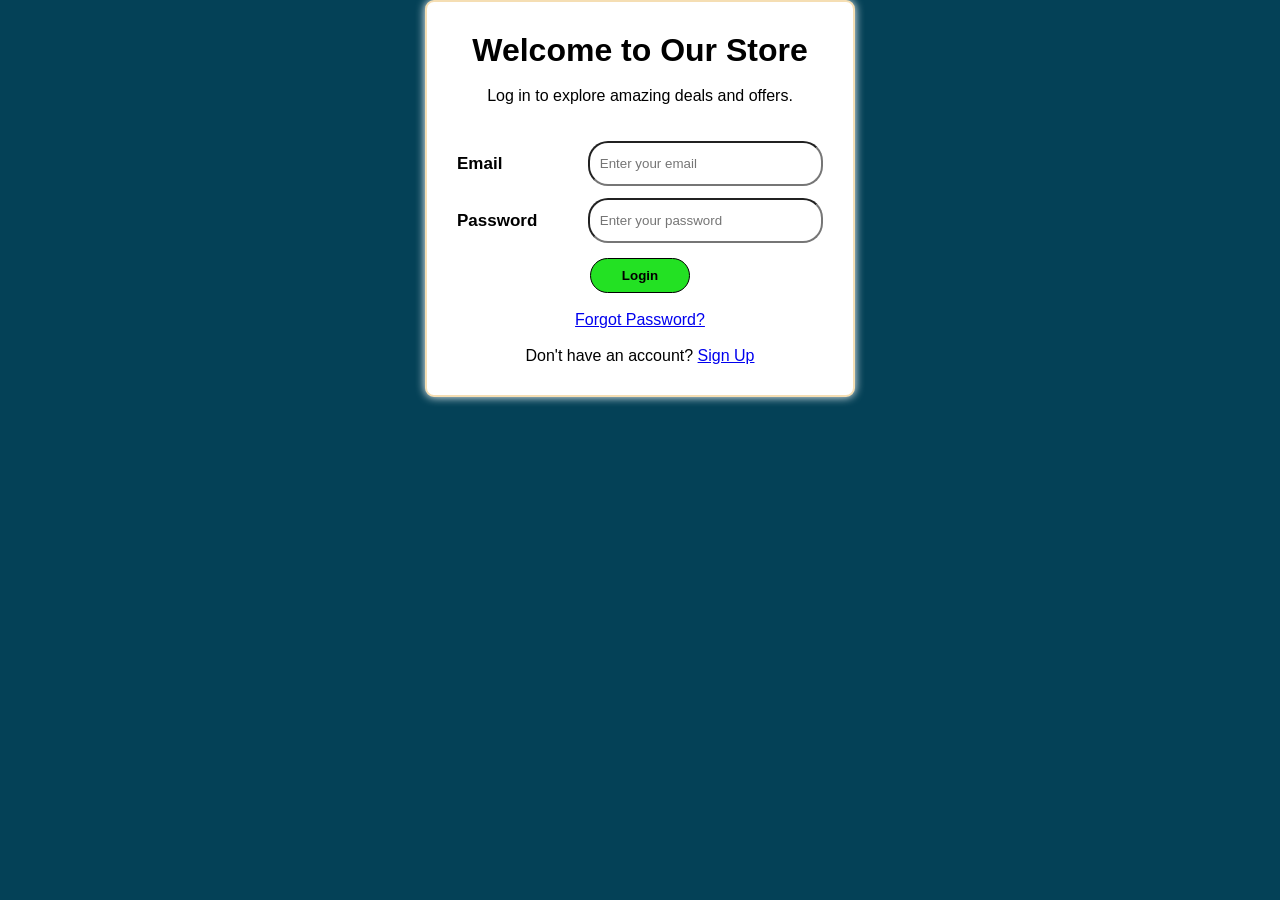
<file: login.html>
<!DOCTYPE html>
<html lang="en">
<head>
    <meta charset="UTF-8">
    <meta name="viewport" content="width=device-width, initial-scale=1.0">
    <title>E-Commerce Login</title>
    <link rel="stylesheet" href="style.css">
</head>
<body>

<div class="formbox">
    <form>

        <h1 style="text-align:center;">Welcome to Our Store</h1><br>
        <p style="text-align:center;">
            Log in to explore amazing deals and offers.
        </p>
        <br>
         <br>
        <div class="form-row">
            <label><b>Email</b></label>
            <input
                class="email"
                type="email"
                placeholder="Enter your email"
                required>
        </div>

        <div class="form-row">
            <label><b>Password</b></label>
            <input
                class="password"
                type="password"
                placeholder="Enter your password"
                pattern="(?=.*[A-Z])(?=.*[a-z])(?=.*[0-9])(?=.*[!@#$%^&*]).{6,}"
                title="Password must contain at least 1 uppercase letter, 1 lowercase letter, 1 number, and 1 special character"
                required>
        </div>

        <div class="button-group">
            <button class="button1" type="submit">Login</button>
        </div><br>
        <p style="text-align:center;">
    <a href="forgotpassword.html">Forgot Password?</a>
</p>
<br>
<p style="text-align:center;">
    Don't have an account?
    <a href="signup.html">Sign Up</a>
</p>

    </form>
</div>

</body>
</html>
</file>
<file: style.css>
* {
    margin: 0;
    padding: 0;
    box-sizing: border-box;
    font-family: Arial, sans-serif;
}

body {
    background-color: rgb(4, 65, 87);
}

.navbar {
    display: flex;
    justify-content: space-between;
    align-items: center;
    padding: 18px 8%;
    background: #0f172a;
    color: whitesmoke;
}

.logo {
    font-size: 1.8rem;
    font-weight: bold;
    color: white;
}

.nav-links {
    display: flex;
    list-style: none;
    gap: 30px;
}

.nav-links a {
    text-decoration: none;
    color: white;
    font-size: 16px;
    transition: color 0.3s;
}

.nav-links a:hover {
    color: #38bdf8;
}

/* Login & Sign Up Buttons */
.auth-buttons {
    display: flex;
    gap: 15px;
}

.login-btn {
    text-decoration: none;
   background: white;
    color: black;
    padding: 10px 20px;
    border: 2px solid white;
    border-radius: 6px;
    transition: all 0.3s ease;
}

.login-btn:hover {
   background: #0ea5e9;
}

.signup-btn {
    text-decoration: none;
    background: white;
    color: black;
    padding: 10px 20px;
    border: 2px solid white;
    border-radius: 6px;
    transition: all 0.3s ease;
}

.signup-btn:hover {
    background: #0ea5e9;
}

/* Mobile Responsive */
@media (max-width: 768px) {
    .navbar {
        flex-direction: column;
        gap: 15px;
    }

    .nav-links {
        flex-direction: column;
        align-items: center;
        gap: 15px;
    }

    .auth-buttons {
        flex-direction: column;
        align-items: center;
        gap: 10px;
    }

    .login-btn,
    .signup-btn {
        width: 180px;
        text-align: center;
    }
}
.formbox {
    margin:auto;
    width: 430px;
    padding: 30px;
    border: 2px solid wheat;
    border-radius: 9px;
    color:black;
    background-color: white;
    box-shadow: 0px 0px 10px white;
}
.form-row {
    display: flex;
    align-items: center;
    margin-bottom: 12px;   
}
.form-row label {
    font-size: 17px;
    width: 140px;
}
.email {
    width: 250px;
    height: 45px;
    border-radius: 20px;
    padding: 10px;
}

.password {
    width: 250px;
    height: 45px;
    border-radius: 20px;
    padding: 10px;
}
.button-group {
    text-align: center;
    margin-top: 15px;
}
.button1 {
    width: 100px;
    height: 35px;
    border-radius: 20px;
    border: 1px solid black;
    color: black;
    background-color: rgb(35, 225, 35);
    font-weight: bold;   
}
.button1:hover {
    background-color: green;
    color: white;
}
</file>
